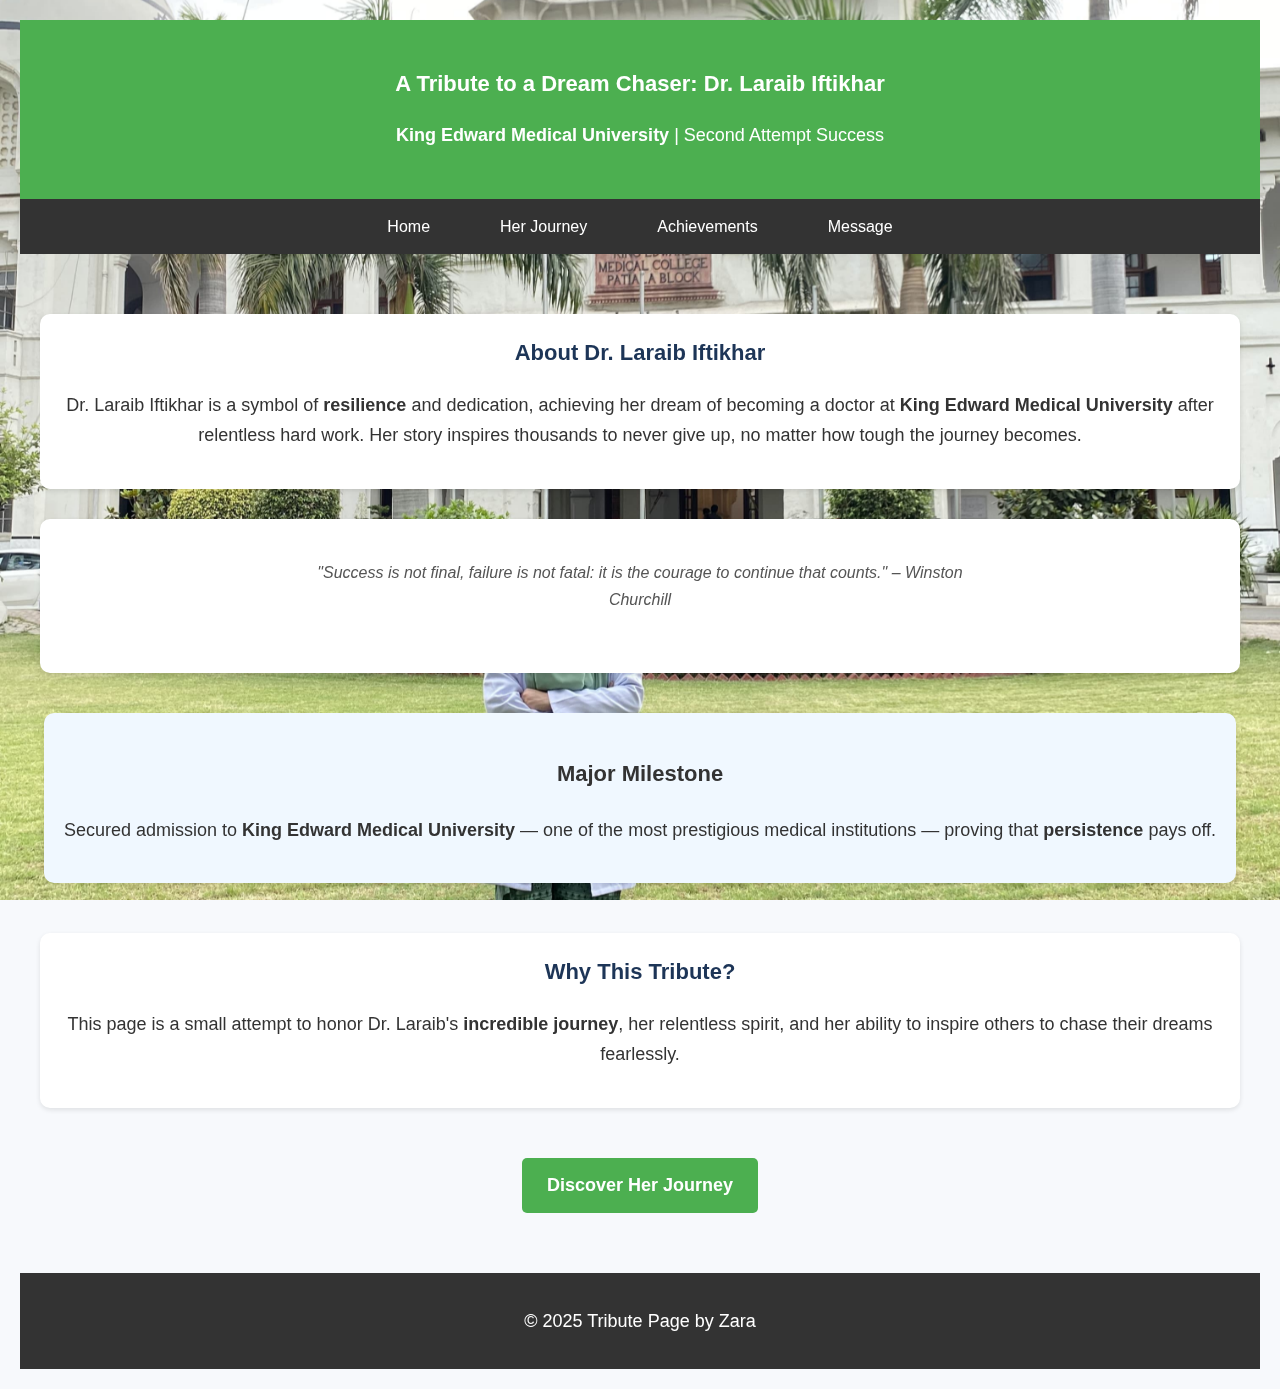
<file: index.html>
<!DOCTYPE html>
<html lang="en">
<head>
  <meta charset="UTF-8">
  <meta name="viewport" content="width=device-width, initial-scale=1.0">
  <title>Dr. Laraib Iftikhar - Tribute</title>
  <link rel="stylesheet" href="style.css">
</head>
<body id="achievements">

  <header>
    <h1>A Tribute to a Dream Chaser: Dr. Laraib Iftikhar</h1>
    <p><b>King Edward Medical University</b> | Second Attempt Success</p>
  </header>

  <nav>
    <ul>
      <li><a href="index.html">Home</a></li>
      <li><a href="journey.html">Her Journey</a></li>
      <li><a href="achievements.html">Achievements</a></li>
      <li><a href="message.html">Message</a></li>
    </ul>
  </nav>

  <main>
    
    <section>
      <h2>About Dr. Laraib Iftikhar</h2>
      <p>Dr. Laraib Iftikhar is a symbol of <b>resilience</b> and dedication, achieving her dream of becoming a doctor at <b>King Edward Medical University</b> after relentless hard work. Her story inspires thousands to never give up, no matter how tough the journey becomes.</p>
    </section>

    <section>
      <blockquote>"Success is not final, failure is not fatal: it is the courage to continue that counts." – Winston Churchill</blockquote>
    </section>

    <section class="milestone">
      <h3>Major Milestone</h3>
      <p>Secured admission to <b>King Edward Medical University</b> — one of the most prestigious medical institutions — proving that <b>persistence</b> pays off.</p>
    </section>

    <section>
      <h2>Why This Tribute?</h2>
      <p>This page is a small attempt to honor Dr. Laraib's <b>incredible journey</b>, her relentless spirit, and her ability to inspire others to chase their dreams fearlessly.</p>
    </section>

    <div>
      <a href="journey.html" class="cta-button">Discover Her Journey</a>
    </div>

  </main>

  <footer>
    <p>&copy; 2025 Tribute Page by Zara</p>
  </footer>

</body>
</html>
</file>
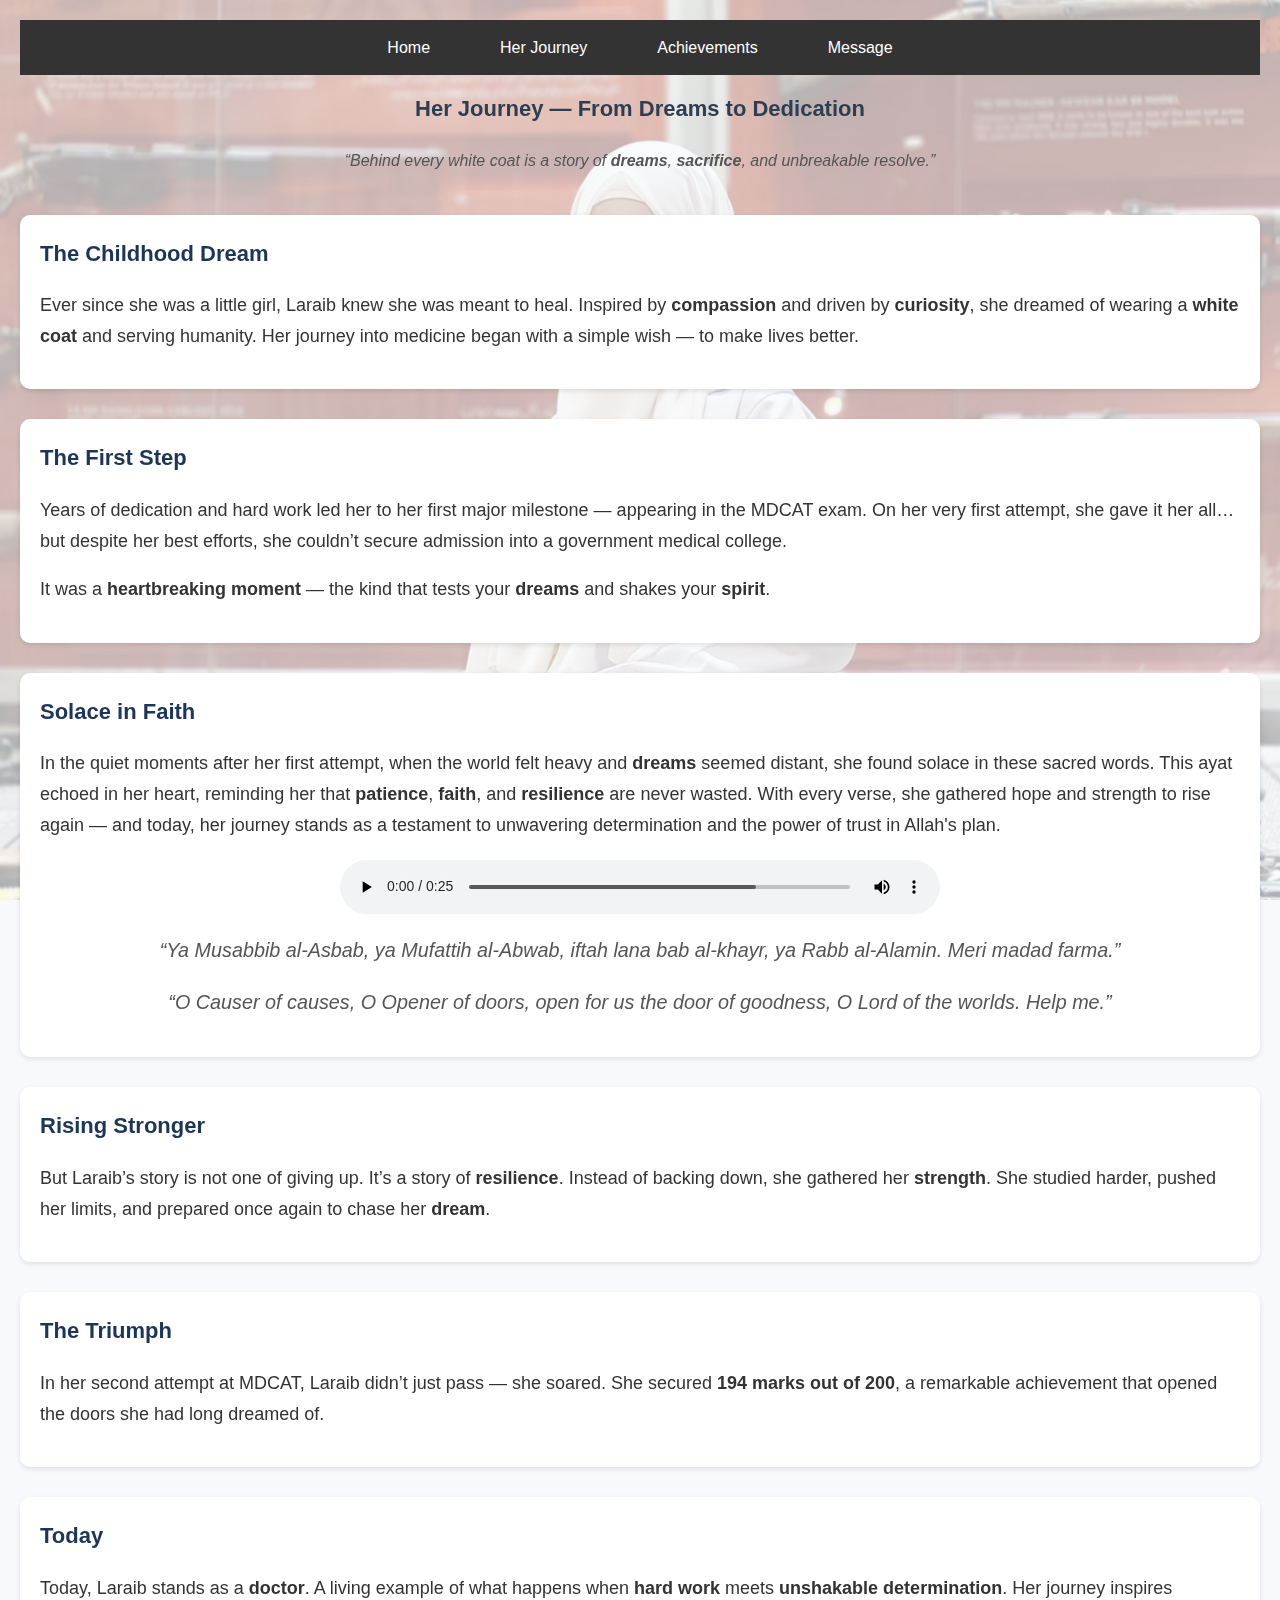
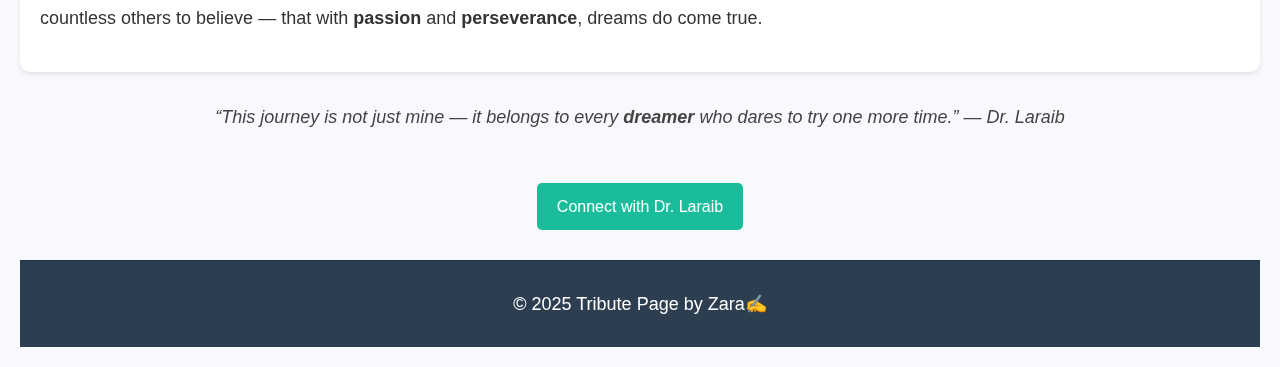
<file: journey.html>
<!DOCTYPE html>
<html lang="en">
<head>
  <meta charset="UTF-8">
  <title>Dr. Laraib's Journey</title>
  <link rel="stylesheet" href="style.css">
</head>
<body id="journey">

  <!-- Navbar -->
  <nav>
    <ul>
      <li><a href="index.html">Home</a></li>
      <li><a href="journey.html">Her Journey</a></li>
      <li><a href="achievements.html">Achievements</a></li>
      <li><a href="message.html">Message</a></li>
    </ul>
  </nav>

  <h1>Her Journey — From Dreams to Dedication</h1>

  <blockquote>“Behind every white coat is a story of <strong>dreams</strong>, <strong>sacrifice</strong>, and unbreakable resolve.”</blockquote>

  <section>
    <h2>The Childhood Dream</h2>
    <p>Ever since she was a little girl, Laraib knew she was meant to heal. Inspired by <strong>compassion</strong> and driven by <strong>curiosity</strong>, she dreamed of wearing a <b>white coat</b> and serving humanity. Her journey into medicine began with a simple wish — to make lives better.</p>
  </section>

  <section>
    <h2>The First Step</h2>
    <p>Years of dedication and hard work led her to her first major milestone — appearing in the MDCAT exam. On her very first attempt, she gave it her all… but despite her best efforts, she couldn’t secure admission into a government medical college.</p>
    <p>It was a <b>heartbreaking moment</b> — the kind that tests your <strong>dreams</strong> and shakes your <strong>spirit</strong>.</p>
  </section>

  <section>
    <h2>Solace in Faith</h2>
    <p>In the quiet moments after her first attempt, when the world felt heavy and <strong>dreams</strong> seemed distant, she found solace in these sacred words. This ayat echoed in her heart, reminding her that <strong>patience</strong>, <strong>faith</strong>, and <strong>resilience</strong> are never wasted. With every verse, she gathered hope and strength to rise again — and today, her journey stands as a testament to unwavering determination and the power of trust in Allah's plan.</p>
  
    <audio controls>
      <source src="quranic_ayat.mp3.mp4" type="audio/mpeg">
      Your browser does not support the audio element.
    </audio>

    <p><em>“Ya Musabbib al-Asbab, ya Mufattih al-Abwab, iftah lana bab al-khayr, ya Rabb al-Alamin. Meri madad farma.”</em></p>
    <p><em>“O Causer of causes, O Opener of doors, open for us the door of goodness, O Lord of the worlds. Help me.”</em></p>
  </section>

  <section>
    <h2>Rising Stronger</h2>
    <p>But Laraib’s story is not one of giving up. It’s a story of <strong>resilience</strong>. Instead of backing down, she gathered her <strong>strength</strong>. She studied harder, pushed her limits, and prepared once again to chase her <strong>dream</strong>.</p>
  </section>

  <section>
    <h2>The Triumph</h2>
    <p>In her second attempt at MDCAT, Laraib didn’t just pass — she soared. She secured <strong>194 marks out of 200</strong>, a remarkable achievement that opened the doors she had long dreamed of.</p>
  </section>

  <section>
    <h2>Today</h2>
    <p>Today, Laraib stands as a <strong>doctor</strong>. A living example of what happens when <strong>hard work</strong> meets <strong>unshakable determination</strong>. Her journey inspires countless others to believe — that with <strong>passion</strong> and <strong>perseverance</strong>, dreams do come true.</p>
  </section>

  <p class="closing">“This journey is not just mine — it belongs to every <strong>dreamer</strong> who dares to try one more time.” — Dr. Laraib</p>

  <div class="button-container">
    <a href="https://www.instagram.com/medlogs_with_laraib?igsh=bG94cXR2eGJ3dmpk" class="button">Connect with Dr. Laraib</a>
  </div>

  <footer id="footer">
    <p>© 2025 Tribute Page by Zara✍️</p>
  </footer>

</body>
</html>
</file>
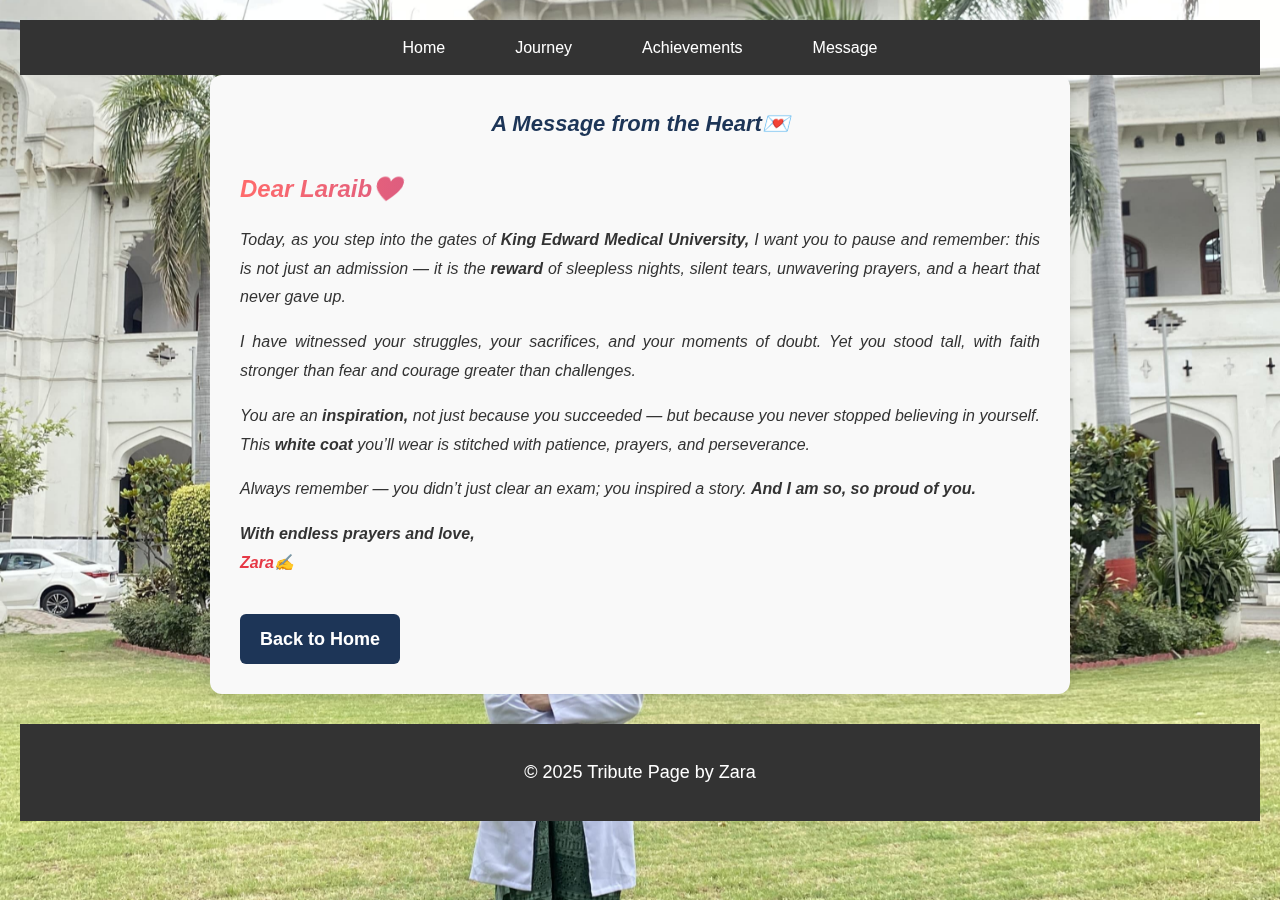
<file: message.html>
<!DOCTYPE html>
<html lang="en">
<head>
  <meta charset="UTF-8">
  <title>Message</title>
  <link rel="stylesheet" href="style.css">
</head>
<body id="message-page">

<nav> <!-- Your navbar like other pages -->
  <ul>
    <li><a href="index.html">Home</a></li>
    <li><a href="journey.html">Journey</a></li>
    <li><a href="achievement.html">Achievements</a></li>
    <li><a href="message.html">Message</a></li>
  </ul>
</nav>
<div class="message-box">
<section id="message">
  <h2><i>A Message from the Heart💌</i></h2>
  <p class="dear-laraib"><i>Dear Laraib💙</i></p>

  <p><i>
    Today, as you step into the gates of <b>King Edward Medical University,</b>  
    I want you to pause and remember: this is not just an admission —  
    it is the <b>reward</b> of sleepless nights, silent tears, unwavering prayers, and a heart that never gave up.
</i>
</p>

  <p>
 <i>
    I have witnessed your struggles, your sacrifices, and your moments of doubt.  
    Yet you stood tall, with faith stronger than fear and courage greater than challenges.
</i>
  </p>

  <p>
    <i>
    You are an <b>inspiration,</b> not just because you succeeded — but because you never stopped believing in yourself.  
    This <b>white coat</b> you’ll wear is stitched with patience, prayers, and perseverance.
</i>
  </p>

  <p>
    <i>
    Always remember — you didn’t just clear an exam; you inspired a story.  
    <b>And I am so, so proud of you.</b>
    </i>
  </p>

  <p><i><b>With endless prayers and love,</b></i><br><strong><i>Zara✍️</i></strong></p>

  <div>
    <a href="index.html" class="cta-button">Back to Home</a>
  </div>

</section>
</div>
<footer class="footer">
  <p>© 2025 Tribute Page by Zara <i class="fas fa-feather-alt"></i></p>
</footer>
</file>
<file: style.css>
/* General Styles */
body {
  font-family: 'Segoe UI', Tahoma, Geneva, Verdana, sans-serif;
  background-color: #f7f9fc;
  color: #333;
  margin: 0;
  padding: 20px;
  line-height: 1.7;
}
  /* Header */
  header {
    background-color: #4CAF50;
    
    padding: 30px 20px;
    text-align: center;
  }
  header h1,header p{
    color:white;
  }
  
  /* Navigation */
  nav {
    background-color: #333;
  }
  
  nav ul {
    list-style: none;
    margin: 0;
    padding: 0;
    display: flex;
    justify-content: center;
  }
  
  nav ul li {
    margin: 0 15px;
  }
  
  nav ul li a {
    color: white;
    text-decoration: none;
    padding: 14px 20px;
    display: block;
  }
  
  nav ul li a:hover {
    background-color: #575757;
    border-radius: 5px;
  }
  
  /* Main Content */
  main {
    padding: 30px 20px;
    text-align: center;
  }
  
  img {
    width: 50%;
    height: auto;
    border-radius: 15px;
    box-shadow: 0px 4px 10px rgba(0,0,0,0.2);
    margin-bottom: 30px;
  }
  
  section {
    margin: 30px 0;
  }
  
  blockquote {
    font-style: italic;
    color: #555;
    margin: 20px auto;
    width: 60%;
  }
  
  /* Milestone Section */
  .milestone {
    background-color: #f0f8ff;
    padding: 20px;
    border-radius: 10px;
    display: inline-block;
    margin-top: 20px;
  }
  
  /* Button */
  .cta-button {
    background-color: #4CAF50;
    color: white;
    padding: 12px 25px;
    text-decoration: none;
    border-radius: 5px;
    display: inline-block;
    margin-top: 30px;
    transition: background-color 0.3s;
  }
  
  .cta-button:hover {
    background-color: #45a049;
  }
  
  /* Footer */
  footer {
    background-color: #333;
    color: white;
    text-align: center;
    padding: 15px 0;
    margin-top: 30px;
  }
  body::before {
    content: "";
    position: fixed; /* Covers the whole screen even if user scrolls */
    top: 0;
    left: 0;
    width: 100vw;
    height: 100vh;
    background-image: url('doctor_friend.jpg.jpg'); /* Your image path */
    background-repeat: no-repeat;
    background-position: center center; /* Center the image */
    background-size: cover; /* Cover the whole area */
    opacity: 2; /* Light watermark effect */
    z-index: -1;
    pointer-events: none;
  }
  
  
  h1 {
    text-align: center;
    color: #2c3e50;
    margin-bottom: 10px;
  }
  
  blockquote {
    font-style: italic;
    text-align: center;
    color: #555;
    margin-bottom: 40px;
  }
  
  section {
    background-color: #ffffff;
    border-radius: 10px;
    padding: 20px;
    margin-bottom: 20px;
    box-shadow: 0 2px 5px rgba(0,0,0,0.1);
  }
  
  section h2 {
    color: #1d3557;
    margin-top: 0;
  }
  
  .closing {
    text-align: center;
    font-style: italic;
    color: #444;
    margin-top: 30px;
  }
  
  .button-container {
    text-align: center;
  }
  
  .button {
    display: inline-block;
    margin-top: 20px;
    padding: 10px 20px;
    background-color: #1abc9c;
    color: white;
    text-decoration: none;
    border-radius: 5px;
    transition: background-color 0.3s;
  }
  
  .button:hover {
    background-color: #16a085;
  }
  #journey {
    position: relative; /* Ensure the parent container has relative positioning */
}

#journey::before {
    content: "";
    position: fixed;
    top: 0;
    left: 0;
    width: 100vw;
    height: 100vh;
    background-image: url('red background crop.jpg.jpeg'); /* Your image path */
    background-repeat: no-repeat;
    background-position: center center;
    background-size: cover;
    opacity: 0.3; /* Lighter watermark effect */
    z-index: -2; /* Ensure the watermark stays behind content */
    pointer-events: none;
}

nav {
    position: relative; /* Ensure the navbar is positioned */
    z-index: 10; /* Make sure the navbar stays above the watermark */
}
body {
  font-family: 'Segoe UI', Tahoma, Geneva, Verdana, sans-serif;
  background-color: #f7f9fc;
  color: #333;
  margin: 0;
  padding: 20px;
  line-height: 1.7;
}
body {
  font-family: 'Segoe UI', Tahoma, Geneva, Verdana, sans-serif;
  background-color: #f7f9fc;
  color: #333;
  margin: 0;
  padding: 20px;
  line-height: 1.7;
}

/* Header */
header {
  background-color: #4CAF50;
  padding: 30px 20px;
  text-align: center;
}

header h1, header p {
  color: white;
}

/* Navigation */
nav {
  background-color: #333;
}

nav ul {
  list-style: none;
  margin: 0;
  padding: 0;
  display: flex;
  justify-content: center;
}

nav ul li {
  margin: 0 15px;
}

nav ul li a {
  color: white;
  text-decoration: none;
  padding: 14px 20px;
  display: block;
}

nav ul li a:hover {
  background-color: #575757;
  border-radius: 5px;
}
#achievement {
  text-align: center;
  padding: 40px 20px;
}

#achievement h2 {
  color: #2c3e50;
  margin-bottom: 10px;
}

#achievement p {
  margin-bottom: 20px;
  color: #555;
}

#achievement .photo-gallery {
  display: grid;
  grid-template-columns: repeat(auto-fit, minmax(250px, 1fr));
  gap: 15px;
  margin-top: 20px;
}

#achievement .gallery-item {
  background-color: white;
  padding: 10px;
  border-radius: 10px;
  box-shadow: 0 4px 8px rgba(0,0,0,0.1);
  transition: transform 0.3s ease, box-shadow 0.3s ease;
  background: linear-gradient(to bottom, #ffffff, #f8f9fa);
}

#achievement .gallery-item:hover {
  transform: scale(1.05);
  box-shadow: 0 8px 16px rgba(0,0,0,0.2);
  opacity:1;
}

#achievement .gallery-item img {
  width: 100%;
  height: 250px;
  object-fit: cover;
  object-position: center;
  border-radius: 8px;
  background-color: #f0f0f0;
}

#achievement .gallery-item p {
  margin-top: 8px;
  font-size: 14px;
  color: #333;
}

#achievement .gallery-item p strong {
  color: #1d3557;
}
/* Navbar styles (only affects navbar) */
#navbar {
  background-color: #2c3e50;
  padding: 10px 0;
  box-shadow: 0 2px 5px rgba(0,0,0,0.1);
}

#navbar ul {
  list-style: none;
  display: flex;
  justify-content: center;
  margin: 0;
  padding: 0;
}

#navbar ul li {
  margin: 0 15px;
}

#navbar ul li a {
  text-decoration: none;
  color: white;
  font-weight: bold;
  padding: 8px 12px;
  border-radius: 5px;
  transition: background-color 0.3s;
}

#navbar ul li a:hover {
  background-color: #1d3557;
}

#navbar ul li a.active {
  background-color: #1d3557;
}
#achievement .next-page-button {
  margin-top: 30px;
}

#achievement .next-page-button a {
  display: inline-block;
  background-color: #2c3e50;
  color: white;
  padding: 10px 20px;
  border-radius: 6px;
  text-decoration: none;
  font-weight: bold;
  transition: background-color 0.3s ease, transform 0.2s ease;
}
.cta-container {
  text-align: center;
  margin-top: 30px;
}
#footer {
  background-color: #2c3e50;
  color: white;
  text-align: center;
  padding: 10px 0;
  margin-top: 30px;
  font-size: 14px;
  border-top: 1px solid #1d3557;
}
/* Message Page Specific Styles */
#message {
  max-width: 800px;
  margin: auto;
  padding: 30px;
  background-color: #f9f9f9;
  border-radius: 12px;
  box-shadow: 0 4px 12px rgba(0,0,0,0.1);
}

#message h2 {
  text-align: center;
  color: #1d3557;
  margin-bottom: 20px;
}

#message p {
  font-size: 16px;
  line-height: 1.8;
  color: #333;
  margin-bottom: 16px;
  text-align: justify;
}

#message p strong {
  color: #e63946;
}

/* Center the CTA button */
#message .cta-button {
  display: inline-block;
  padding: 10px 20px;
  background-color: #1d3557;
  color: white;
  text-decoration: none;
  border-radius: 6px;
  margin-top: 20px;
  transition: background-color 0.3s;
}

#message .cta-button:hover {
  background-color: #457b9d;
}
body#message-page {
  background: linear-gradient(135deg, #fceff9, #e0f7fa);
}

#message {
  /* your existing styles for message box */
}
#message .dear-laraib {
  font-weight: bold;
  font-size: 24px;
  margin-bottom: 15px;
  background: linear-gradient(90deg, #ff6b6b, #5f27cd);
  -webkit-background-clip: text;
  -webkit-text-fill-color: transparent;
}

@media (max-width: 768px) {
  body {
    padding: 10px;
  }

  header h1 {
    font-size: 1.5rem;
  }

  .photo-gallery {
    grid-template-columns: 1fr;
  }

  .cta-button {
    padding: 10px 20px;
    font-size: 14px;
  }

  footer p {
    font-size: 14px;
  }
}
  

  h1, h2, h3 {
    font-size: 22px; /* Bigger headings */
  }

  p {
    font-size: 18px; /* Bigger paragraph text */
  }

  audio {
    width: 100%; /* Full width audio player */
    display: block;
    margin: 15px auto; /* Center audio player */
  }


/* Button container */
.button-container {
  text-align: center;
  margin-top: 30px;
}

/* Style for the visible button */
.cta-button {
  display: inline-block;
  padding: 12px 25px;
  background-color: #4CAF50;
  color: white;
  text-decoration: none;
  border-radius: 5px;
  font-size: 18px;
  font-weight: bold;
  transition: background-color 0.3s, transform 0.2s ease;
}

/* Hover effect for the button */
.cta-button:hover {
  background-color: #45a049;
  transform: scale(1.05);
}

/* Target the Journey page specifically using the 'journey' ID */
#journey section p em {
  display: block;
  text-align: center;
  font-style: italic;
  color: #555;
  margin-top: 15px;
  font-size: 1.1em;
}

#journey section p em + p {
  font-size: 1.2em;
  color: #333;
  margin-top: 10px;
  font-weight: bold;
  text-align: center;
}


#journey audio {
  display: block;
  margin: 20px auto;
  width: 50%;
  
}


/* Stylish horizontal rule */
hr {
  border: none;
  height: 2px;
  background: linear-gradient(to right, #ff6b6b, #ffcc70);
  margin: 40px 0;
  opacity: 0.6;
  border-radius: 5px;
}

/* Highlighted text (mark) */
mark {
  background-color: #fffa99;
  padding: 2px 4px;
  border-radius: 3px;
  font-weight: bold;
}
</file>
